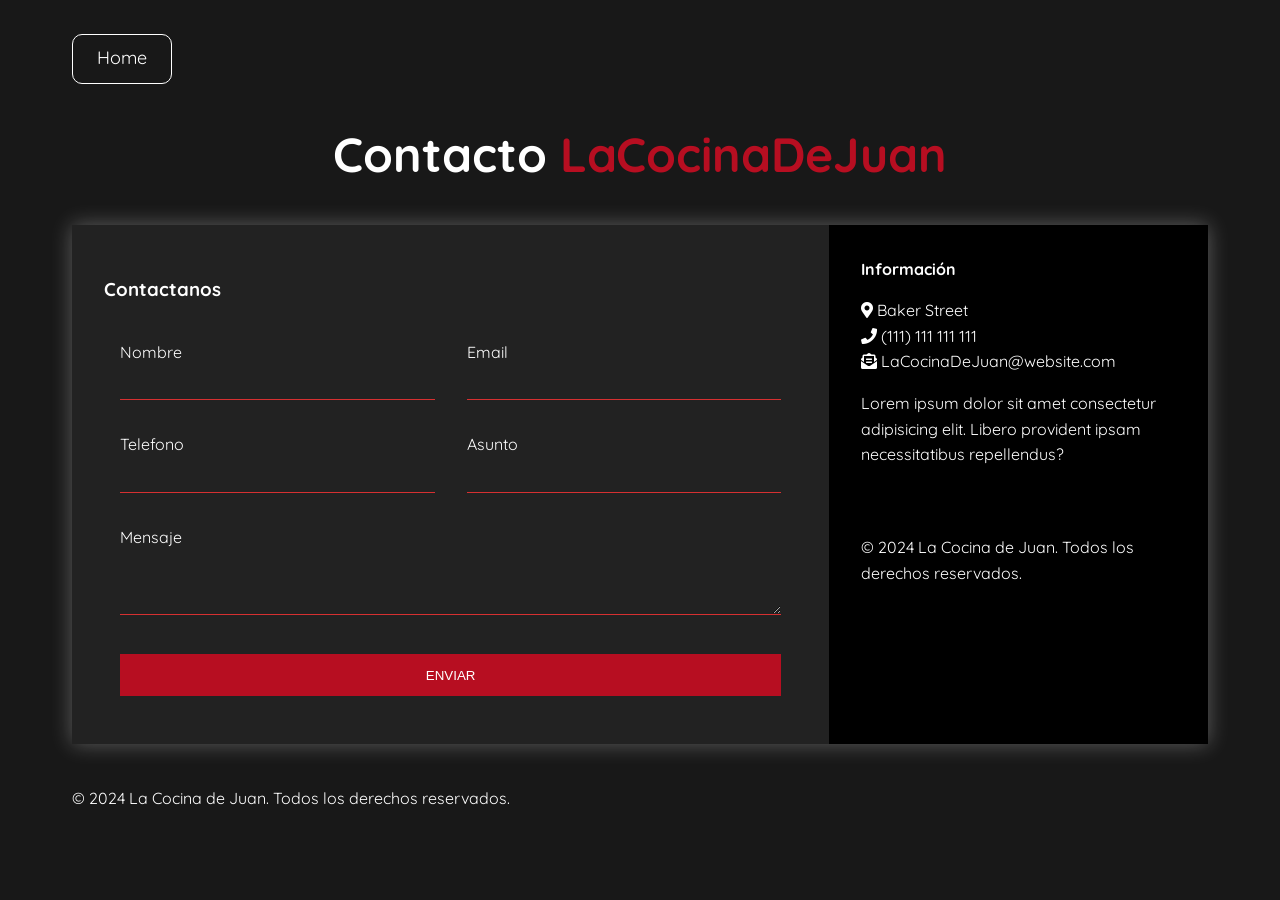
<file: pages/form.html>
<!DOCTYPE html>
<html lang="en">
<head>
    <meta charset="UTF-8">
    <meta name="viewport" content="width=device-width, initial-scale=1.0">
    <meta http-equiv="X-UA-Compatible" content="ie=edge">
    <link rel="stylesheet" href="../css/form.css">
    <!-- GOOGLE FONTs -->
    <link href="https://fonts.googleapis.com/css?family=Quicksand" rel="stylesheet">
    <!-- FONT AWESOME -->
    <link rel="stylesheet" href="https://use.fontawesome.com/releases/v5.8.1/css/all.css" integrity="sha384-50oBUHEmvpQ+1lW4y57PTFmhCaXp0ML5d60M1M7uH2+nqUivzIebhndOJK28anvf" crossorigin="anonymous">
    <!-- ANIMATE CSS -->
    <link rel="stylesheet" href="https://cdnjs.cloudflare.com/ajax/libs/animate.css/3.7.0/animate.min.css">
</head>
<body>
    
    <div class="content">
        <br>
        <div><a href="../index.html" class="boton-volver">Home</a></div>

        <h1 class="logo">Contacto <span>LaCocinaDeJuan</span></h1>

        <div class="contact-wrapper animated bounceInUp">
            <div class="contact-form">
                <h3>Contactanos</h3>
                <form action="">
                    <p>
                        <label>Nombre</label>
                        <input type="text" name="fullname">
                    </p>
                    <p>
                        <label>Email </label>
                        <input type="email" name="email">
                    </p>
                    <p>
                        <label>Telefono</label>
                        <input type="tel" name="phone">
                    </p>
                    <p>
                        <label>Asunto</label>
                        <input type="text" name="affair">
                    </p>
                    <p class="block">
                       <label>Mensaje</label> 
                        <textarea name="message" rows="3"></textarea>
                    </p>
                    <p class="block">
                        <button>
                            Enviar
                        </button>
                    </p>
                </form>
            </div>
            <div class="contact-info">
                <h4>Información</h4>
                <ul>
                    <li><i class="fas fa-map-marker-alt"></i> Baker Street</li>
                    <li><i class="fas fa-phone"></i> (111) 111 111 111</li>
                    <li><i class="fas fa-envelope-open-text"></i> LaCocinaDeJuan@website.com</li>
                </ul>
                <p>Lorem ipsum dolor sit amet consectetur adipisicing elit. Libero provident ipsam necessitatibus repellendus?</p>
                <br>
                <br>
                <p>&copy; 2024 La Cocina de Juan. Todos los derechos reservados.</p>
            </div>
        </div>

    </div>
    
    <br>
    <p>&copy; 2024 La Cocina de Juan. Todos los derechos reservados.</p>
<br>


</body>
</html>
</file>
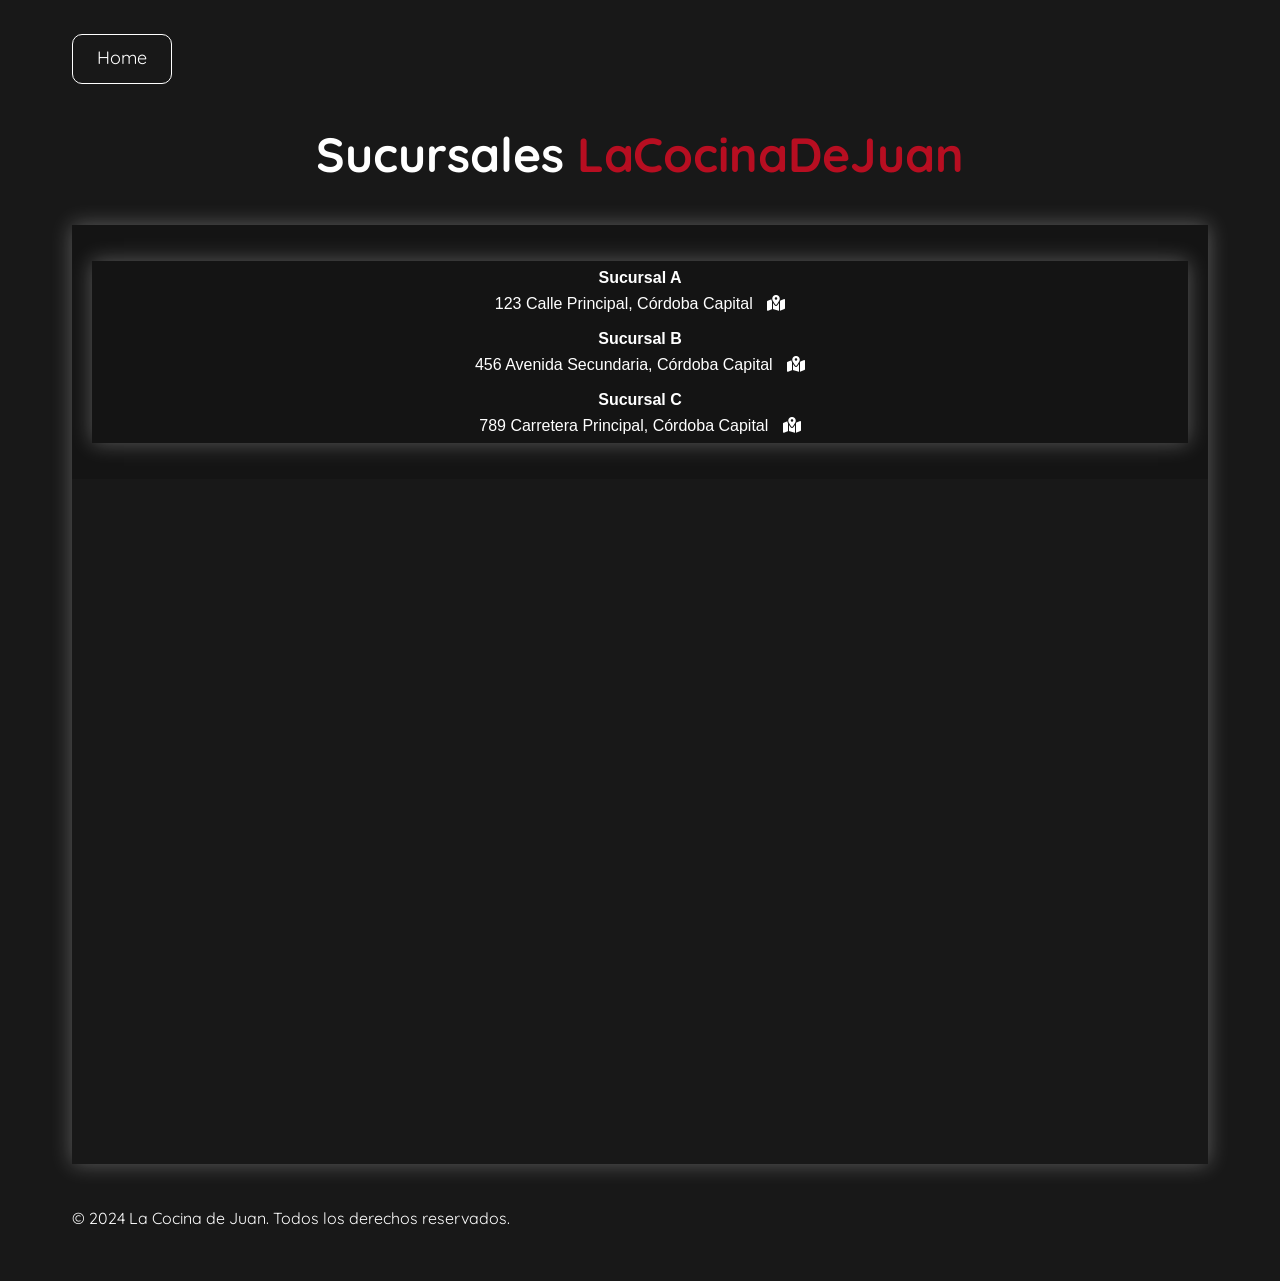
<file: pages/location.html>
<!DOCTYPE html>
<html lang="es">
<head>
<meta charset="UTF-8">
<meta name="viewport" content="width=device-width, initial-scale=1.0">
<link rel="stylesheet" type="text/css" href="../css/location.css">
<link href="https://fonts.googleapis.com/css?family=Quicksand" rel="stylesheet">
<link rel="stylesheet" href="https://cdnjs.cloudflare.com/ajax/libs/animate.css/3.7.0/animate.min.css">
<!-- ANIMATE CSS -->
<link rel="stylesheet" href="https://cdnjs.cloudflare.com/ajax/libs/animate.css/3.7.0/animate.min.css">
 <!-- FONT AWESOME -->
 <link rel="stylesheet" href="https://cdnjs.cloudflare.com/ajax/libs/font-awesome/6.0.0-beta3/css/all.min.css">
  <!-- GOOGLE FONTs -->
  <link href="https://fonts.googleapis.com/css?family=Quicksand" rel="stylesheet">
  
</head>
<body>

<title>Sucursales</title>
<br>
<div><a href="../index.html" class="boton-volver">Home</a></div>


    <h1 class="logo">Sucursales <span>LaCocinaDeJuan</span></h1>

    <div class="sucursales-wrapper animated bounceInUp">

<!-- Lista de sucursales -->
<div class="sucursales">
    <ul>
        <li>
            <div class="sucursal">
                <strong>Sucursal A</strong><br>
                123 Calle Principal, Córdoba Capital
                <i class="fa-solid fa-map-location-dot"></i>
            </div>
        </li>
        <li>
            <div class="sucursal">
                <strong>Sucursal B</strong><br>
                456 Avenida Secundaria, Córdoba Capital
                <i class="fa-solid fa-map-location-dot"></i>
            </div>
        </li>
        <li>
            <div class="sucursal">
                <strong>Sucursal C</strong><br>
                789 Carretera Principal, Córdoba Capital
                <i class="fa-solid fa-map-location-dot"></i>
            </div>
        </li>
    </ul>
</div>

<!-- Mapa de Google Maps -->
<div class="mapouter">
    <div class="gmap_canvas">
        <iframe width="820" height="560" id="gmap_canvas" src="https://maps.google.com/maps?q=cordoba%2C+Argentina&t=&z=13&ie=UTF8&iwloc=&output=embed" frameborder="0" scrolling="no" marginheight="0" marginwidth="0"></iframe>
        <a href="https://online.stopwatch-timer.net"></a><br><a href="https://textcaseconvert.com"></a><br>
    </div>
</div>
</div>
<br>
    <p>&copy; 2024 La Cocina de Juan. Todos los derechos reservados.</p>
<br>


</body>
</html>
</file>
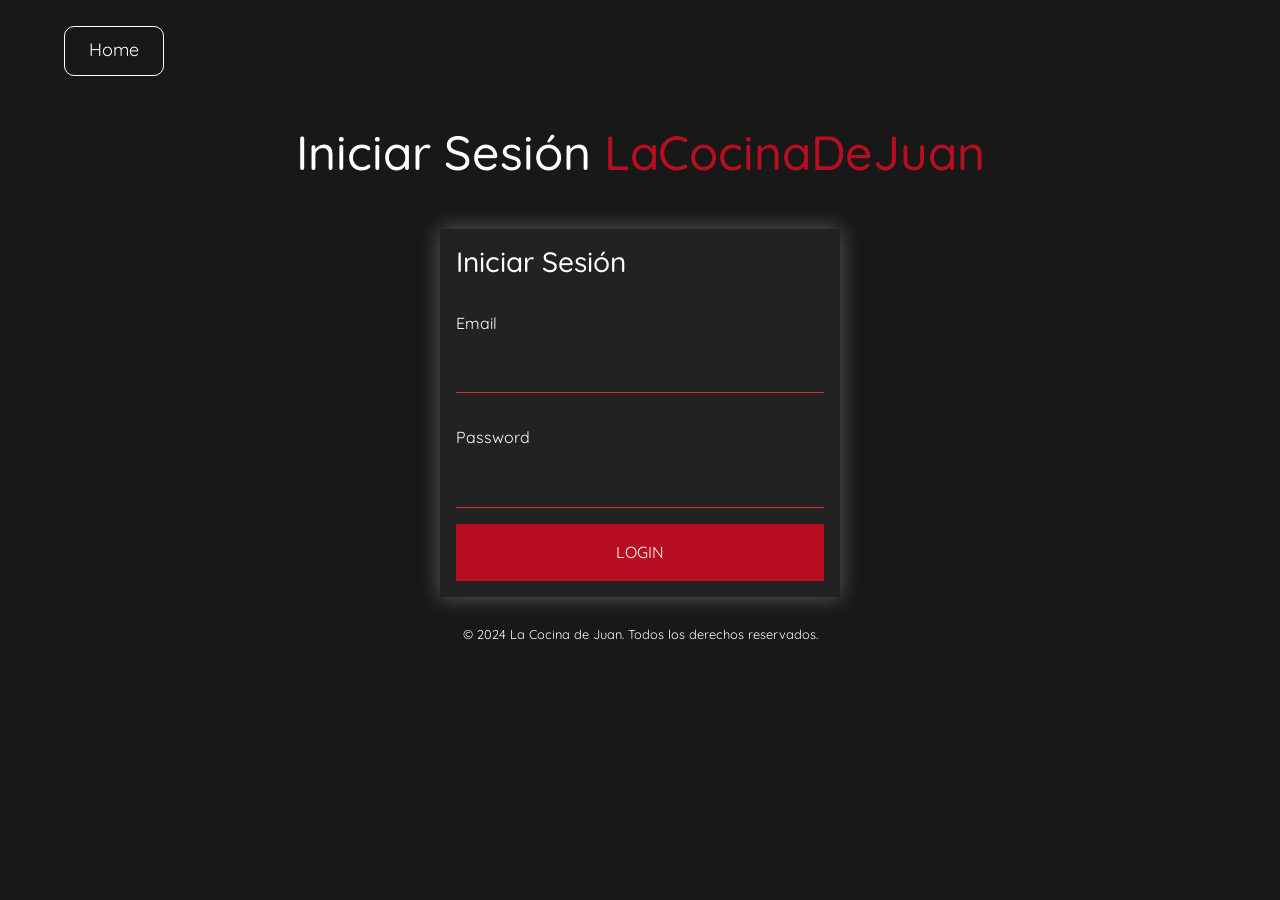
<file: pages/login.html>
<!DOCTYPE html>
<html lang="en">
<head>
    <meta charset="UTF-8">
    <meta name="viewport" content="width=device-width, initial-scale=1.0">
    <meta http-equiv="X-UA-Compatible" content="ie=edge">
    <link rel="stylesheet" href="https://cdn.jsdelivr.net/npm/bootstrap@4.6.2/dist/css/bootstrap.min.css" integrity="sha384-xOolHFLEh07PJGoPkLv1IbcEPTNtaed2xpHsD9ESMhqIYd0nLMwNLD69Npy4HI+N" crossorigin="anonymous">
    <link rel="stylesheet" href="../css/login.css">
    <!-- GOOGLE FONTs -->
    <link href="https://fonts.googleapis.com/css?family=Quicksand" rel="stylesheet">
    <!-- FONT AWESOME -->
    <link rel="stylesheet" href="https://use.fontawesome.com/releases/v5.8.1/css/all.css" integrity="sha384-50oBUHEmvpQ+1lW4y57PTFmhCaXp0ML5d60M1M7uH2+nqUivzIebhndOJK28anvf" crossorigin="anonymous">
    <!-- ANIMATE CSS -->
    <link rel="stylesheet" href="https://cdnjs.cloudflare.com/ajax/libs/animate.css/3.7.0/animate.min.css">
    <title>Iniciar Sesión</title>
</head>
<body>
    
    <div class="content">
        <br>
        <div><a href="../index.html" class="boton-volver">Home</a></div>

        <h1 class="logo my-5">Iniciar Sesión <span>LaCocinaDeJuan</span></h1>

        <div class="contact-wrapper animated bounceInUp">
            <div class="contact-form">
                <h3>Iniciar Sesión</h3>
                <form id="loginForm" class="flex-column">
                    <div class="my-4">
                        <label>Email</label>
                        <input type="text" name="email" id="email" >
                        <span id="emailError" class="error mb-2"></span>
                    </div>
                    <div class="my-2">
                        <label>Password</label>
                        <input type="password" name="password" id="password" >
                        <span id="passwordError" class="error"></span>
                    </div>
                    <div class="mt-2">
                        <button type="submit">Login</button>
                    </div>
                </form>
                
            </div>
            
        </div>
        <div class="mt-4 text-center">
            <small>&copy; 2024 La Cocina de Juan. Todos los derechos reservados.</small>
        </div>
    </div>
    <br>
    <br>
    <script src="../js/login.js"></script>
</body>
</html>
</file>
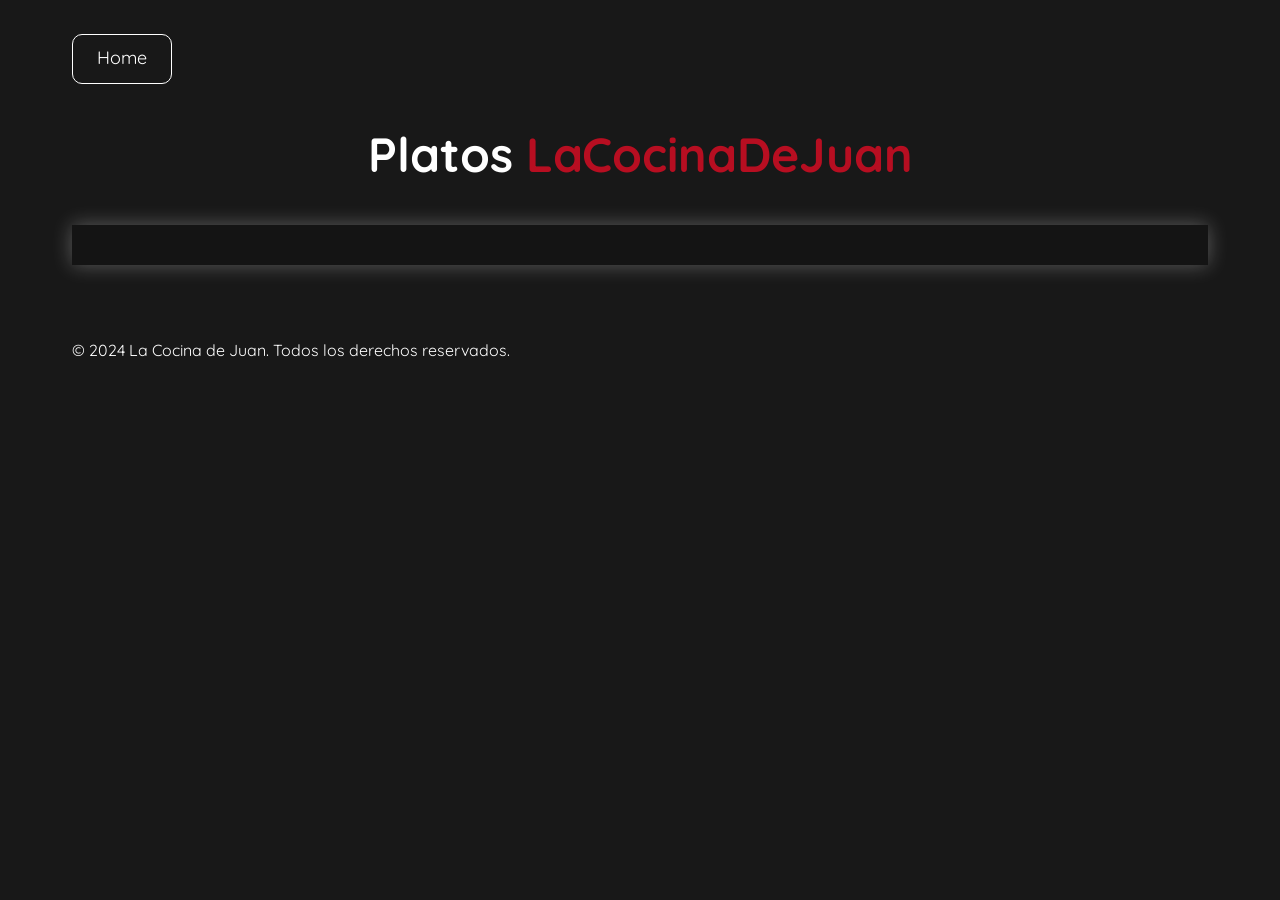
<file: pages/menuPlatos.html>
<!DOCTYPE html>
<html lang="es">
  <head>
    <meta charset="UTF-8" />
    <meta name="viewport" content="width=device-width, initial-scale=1.0" />
    <link rel="stylesheet" type="text/css" href="../css/location.css" />
    <link
      href="https://fonts.googleapis.com/css?family=Quicksand"
      rel="stylesheet"
    />

    <link
      rel="stylesheet"
      href="https://cdnjs.cloudflare.com/ajax/libs/animate.css/3.7.0/animate.min.css"
    />
    <!-- ANIMATE CSS -->
    <link
      rel="stylesheet"
      href="https://cdnjs.cloudflare.com/ajax/libs/animate.css/3.7.0/animate.min.css"
    />
    <!-- FONT AWESOME -->
    <link
      rel="stylesheet"
      href="https://cdnjs.cloudflare.com/ajax/libs/font-awesome/6.0.0-beta3/css/all.min.css"
    />
    <!-- GOOGLE FONTs -->
    <link
      href="https://fonts.googleapis.com/css?family=Quicksand"
      rel="stylesheet"
    />
  </head>
  <style>
    /* Estilos para el loader */
    .loader {
      border: 16px solid #f3f3f3;
      border-radius: 50% rgb(183, 14, 35);
      width: 120px;
      height: 120px;
      animation: spin 2s linear infinite;
      display: none; /* Oculto por defecto */
      margin: auto;
    }

    @keyframes spin {
      0% {
        transform: rotate(0deg);
      }
      100% {
        transform: rotate(360deg);
      }
    }

    .sucursales {
      display: flex;
      flex-wrap: wrap;
      gap: 10px;
    }

    .card {
      border: 1px solid #ccc;
      border-radius: 8px;
      width: 200px;
      overflow: hidden;
      text-align: center;
    }

    .card img {
      width: 100%;
      height: auto;
    }

    .card-body {
      padding: 10px;
    }
  </style>
  <body>
    <title>Sucursales</title>
    <br />
    <div><a href="../index.html" class="boton-volver">Home</a></div>

    <h1 class="logo">Platos <span>LaCocinaDeJuan</span></h1>

    <div class="sucursales-wrapper animated bounceInUp">
         <!-- loader -->
    <div class="loader" id="loader"></div>
      <!-- Lista de sucursales -->
      <div class="sucursales"></div>
    </div>
    <br />
    <p>&copy; 2024 La Cocina de Juan. Todos los derechos reservados.</p>
    <br />

    <script src="../js/menuPlatos.js"></script>
  </body>
</html>
</file>
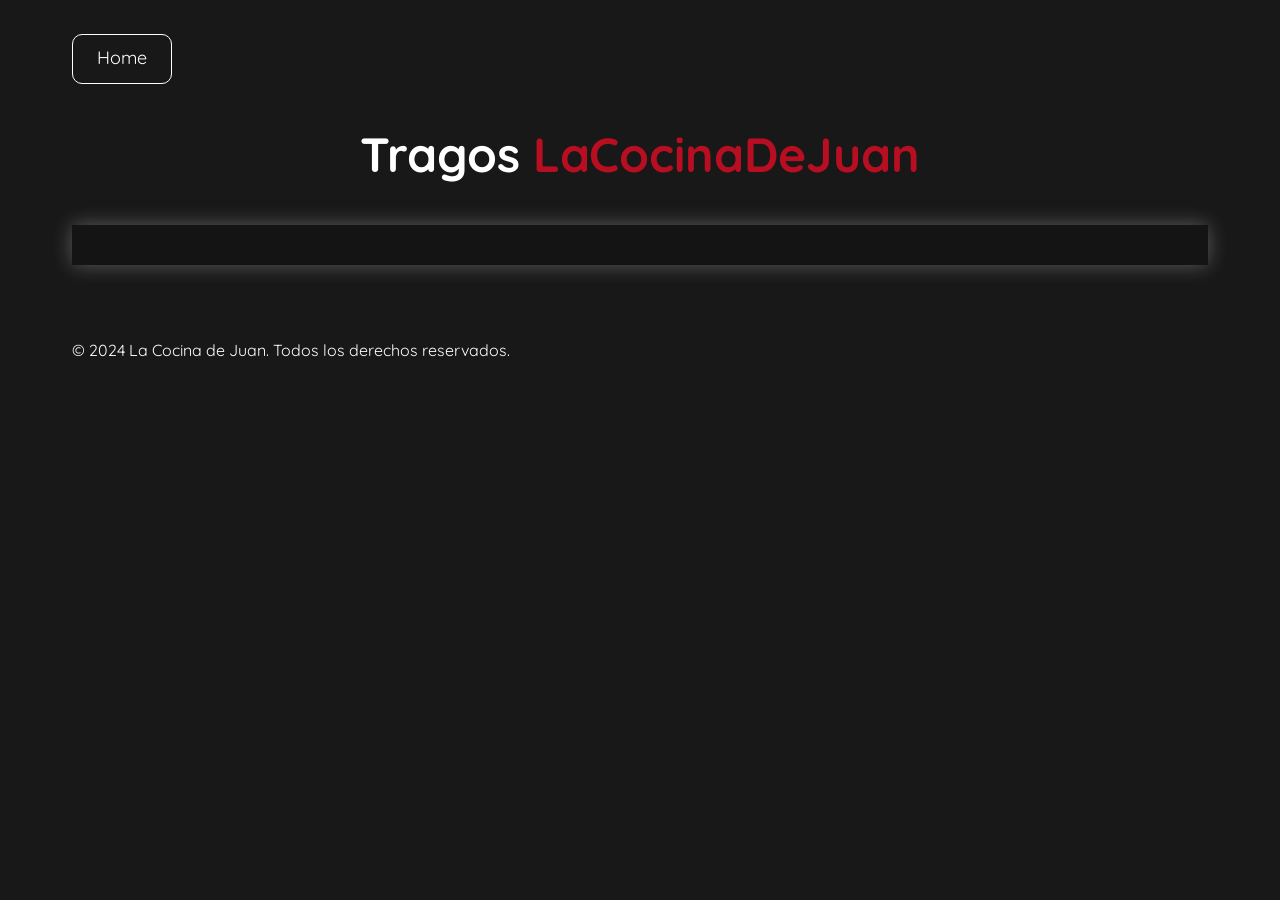
<file: pages/menuTragos.html>
<!DOCTYPE html>
<html lang="es">
<head>
<meta charset="UTF-8">
<meta name="viewport" content="width=device-width, initial-scale=1.0">
<link rel="stylesheet" type="text/css" href="../css/location.css">
<link href="https://fonts.googleapis.com/css?family=Quicksand" rel="stylesheet">
<link rel="stylesheet" href="../css/menuTragos.css">
<link rel="stylesheet" href="https://cdnjs.cloudflare.com/ajax/libs/animate.css/3.7.0/animate.min.css">
<!-- ANIMATE CSS -->
<link rel="stylesheet" href="https://cdnjs.cloudflare.com/ajax/libs/animate.css/3.7.0/animate.min.css">
 <!-- FONT AWESOME -->
 <link rel="stylesheet" href="https://cdnjs.cloudflare.com/ajax/libs/font-awesome/6.0.0-beta3/css/all.min.css">
  <!-- GOOGLE FONTs -->
  <link href="https://fonts.googleapis.com/css?family=Quicksand" rel="stylesheet">
  
</head>
    <style>
        
    </style>
<body>

<title>Sucursales</title>
<br>
<div><a href="../index.html" class="boton-volver">Home</a></div>


    <h1 class="logo">Tragos <span>LaCocinaDeJuan</span></h1>

    <div class="sucursales-wrapper animated bounceInUp">
    
    <!-- loader -->
    <div class="loader" id="loader"></div>
<!-- Lista de sucursales -->
<div class="sucursales">
    
</div>


</div>
<br>
    <p>&copy; 2024 La Cocina de Juan. Todos los derechos reservados.</p>
<br>

    <script src="../js/menuTragos.js"></script>
</body>
</html>
</file>
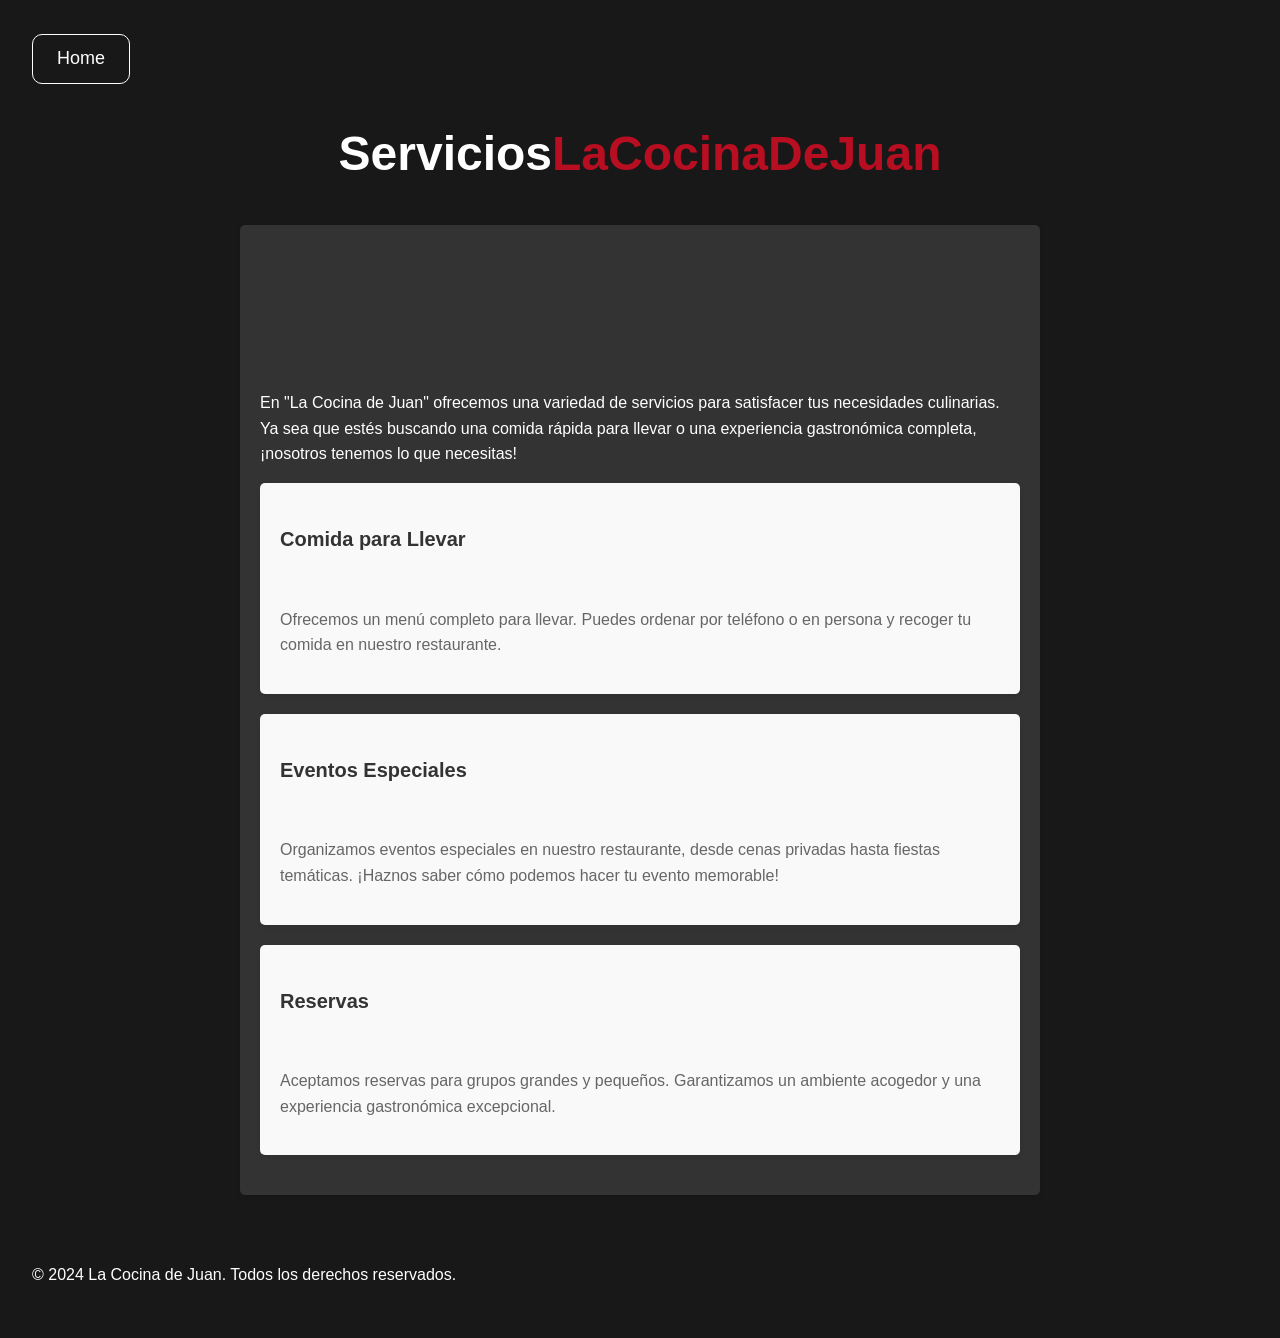
<file: pages/servicios.html>
<!DOCTYPE html>
<html lang="es">
<head>
    <meta charset="UTF-8">
    <meta name="viewport" content="width=device-width, initial-scale=1.0">
    <link rel="stylesheet" type="text/css" href="../css/servicios.css">
    <title>La Cocina de Juan - Servicios</title>
    
</head>
<body>
    <header>
        <br>
        <div><a href="../index.html" class="boton-volver">Home</a></div>
        <h1 class="logo">Servicios<span>LaCocinaDeJuan</span></h1>
    </header>
    <section class="servicios">
        <h2>Nuestros Servicios</h2>
        <br>
        <br>
        <p>En "La Cocina de Juan" ofrecemos una variedad de servicios para satisfacer tus necesidades culinarias. Ya sea que estés buscando una comida rápida para llevar o una experiencia gastronómica completa, ¡nosotros tenemos lo que necesitas!</p>
        <div class="servicio">
            <h3>Comida para Llevar</h3>
            <br>
            <p>Ofrecemos un menú completo para llevar. Puedes ordenar por teléfono o en persona y recoger tu comida en nuestro restaurante.</p>
        </div>
        <div class="servicio">
            <h3>Eventos Especiales</h3>
            <br>
            <p>Organizamos eventos especiales en nuestro restaurante, desde cenas privadas hasta fiestas temáticas. ¡Haznos saber cómo podemos hacer tu evento memorable!</p>
        </div>
        <div class="servicio">
            <h3>Reservas</h3>
            <br>
            <p>Aceptamos reservas para grupos grandes y pequeños. Garantizamos un ambiente acogedor y una experiencia gastronómica excepcional.</p>
        </div>
    </section>
     <br>
     <br>
    <footer>
        <p>&copy; 2024 La Cocina de Juan. Todos los derechos reservados.</p>
    </footer>
    <br>
</body>
</html>
</file>
<file: css/form.css>
/*---Formulario---*/

* {
    box-sizing: border-box;
}

body {
    background: #181818;
    color: #fff;
    line-height: 1.6;
    font-family: 'Quicksand', sans-serif;
    padding: 0 1.5em;
}

.container {
    max-width: 1170px;
    margin-left: auto;
    margin-right: auto;
    padding: 1.5em;
}

ul {
    list-style: none;
    padding: 0;
}

.logo {
    text-align: center;
    font-size: 3em;
}

.logo span {
    color: #B70E21;
}

.contact-wrapper {
    box-shadow: 0 0 20px 0 rgba(255, 255, 255, .3);
}

.contact-wrapper > * {
    padding: 1em;
}

.contact-form {
    background: #222222;
}

.contact-form form {
    display: grid;
    grid-template-columns: 1fr 1fr;
}

.contact-form form label {
    display: block;
}

.contact-form form p {
    margin: 0;
    padding: 1em;
}

.contact-form form .block {
    grid-column: 1 / 3;
}

.contact-form form button,
.contact-form form input,
.contact-form form textarea {
    width: 100%;
    padding: .7em;
    border: none;
    background: none;
    outline: 0;
    color: #fff;
    border-bottom: 1px solid #d63031;
}

.contact-form form button {
    background: #B70E21;
    border: 0;
    text-transform: uppercase;
    padding: 1em;
}

.contact-form form button:hover,
.contact-form form button:focus {
    background: #d63031;
    color: #fff;
    transition: background-color 1s ease-out;
    outline: 0;
}

/* CONTACT INFO */
.contact-info {
    background: #000;
}

.contact-info h4, .contact-info ul, .contact-info p {
    text-align: center;
    margin: 0 0 1rem 0;
}

/* LARGE SIZE */
@media(min-width: 700px) {
    body {
        padding: 0 4em;
    }
    .contact-wrapper {
        display: grid;
        grid-template-columns: 2fr 1fr;
    }
    .contact-wrapper > * {
        padding: 2em;
    }
    .contact-info h4,
    .contact-info ul,
    .contact-info p {
        text-align: left;
    }
}
.boton-volver {
    display: inline-block;
    padding: 0.6rem 1.5rem;
    color: white;
    text-decoration: none;
    border-radius: 10px;
    transition: 0.5s;
    border: 1px solid white;
    font-size: 18px;
}

.boton-volver:hover {
    transform: scale(1.1);
    background-color: #B70E21;
    border: 1px solid white;
}

.boton-volver:hover div {
    cursor: pointer;
}

.boton-volver div {
    color: white;
    font-size: 1.5rem;
    margin-right: 10px;
    display: none;
}
</file>
<file: css/location.css>
/*---Formulario---*/

* {
    box-sizing: border-box;
}

body {
    background: #181818;
    color: #fff;
    line-height: 1.6;
    font-family: 'Quicksand', sans-serif;
    padding: 0 1.5em;
}

.container {
    max-width: 1170px;
    margin-left: auto;
    margin-right: auto;
    padding: 2em;
}

.sucursales ul {
    list-style: none;
    padding: 0;
}
.sucursales ul li {
    padding: .3em;
}
.sucursales li fa-solid fa-map-location-dot {
    margin-right: 10px;

}

.logo {
    text-align: center;
    font-size: 3em;
}

.logo span {
    color: #B70E21;
}

.sucursales-wrapper {
    box-shadow: 0 0 20px 0 rgba(255, 255, 255, .3);
}

.sucursales-wrapper > * {
    padding: 1em;
}
.sucursales 

/* sucursales */
.sucursales {
    background: #000;
}

.sucursales {
    text-align: center;
    margin: 0 0 2rem 0;
}



/* LARGE SIZE */
@media(min-width: 700px) {
    body {
        padding: 0 4em;
    }
    .contact-wrapper {
        display: grid;
        grid-template-columns: 2fr 1fr;
    }
    .contact-wrapper > * {
        padding: 2em;
    }
    .contact-info h4,
    .contact-info ul,
    .contact-info p,
    .gmap_canvas {
        text-align: left;
    }
}
.gmap_canvas {
    position: relative;
    padding-bottom: 56.25%; /* Proporción 16:9 */
    height: 0;
    overflow: hidden;
    margin: 0 10%; /* Margen del 5% en los lados derecho e izquierdo */
}

.sucursales {
    font-family: Arial, sans-serif;
    background-color: #141414; /* Color de fondo */
    padding: 20px;
}

ul {
    list-style-type: none; /* Eliminar los puntos de la lista */
    padding: 0;
    box-shadow: 0 0 20px 0 rgba(255, 255, 255, .3);
}


.sucursal i {
    margin-left: 10px; /* Espacio entre el texto y el icono */
}.boton-volver {
    display: inline-block;
    padding: 0.6rem 1.5rem;
    color: white;
    text-decoration: none;
    border-radius: 10px;
    transition: 0.5s;
    border: 1px solid white;
    font-size: 18px;
}

.boton-volver:hover {
    transform: scale(1.1);
    background-color: #B70E21;
    border: 1px solid white;
}

.boton-volver:hover div {
    cursor: pointer;
}

.boton-volver div {
    color: white;
    font-size: 1.5rem;
    margin-right: 10px;
    display: none;
}

/*diseño para la sección de inicio*/
</file>
<file: css/login.css>
* {
    box-sizing: border-box;
}

body {
    background: #181818;
    color: #fff;
    line-height: 1.6;
    font-family: 'Quicksand', sans-serif;
    padding: 0 1.5em;
}

.container {
    max-width: 1170px;
    margin-left: auto;
    margin-right: auto;
    padding: 1.5em;
}

ul {
    list-style: none;
    padding: 0;
}

.logo {
    text-align: center;
    font-size: 3em;
}

.logo span {
    color: #B70E21;
}

.contact-wrapper {
    box-shadow: 0 0 20px 0 rgba(255, 255, 255, .3);
    max-width: 400px;
    width: 100%;
    margin: 0 auto;
}

.contact-wrapper > * {
    padding: 1em;
}

.contact-form {
    background: #222222;
}

.contact-form form {
    display: grid;
    grid-template-columns: 1fr;
}

.contact-form form label {
    display: block;
}

.contact-form form p {
    margin: 0;
    padding: 1em;
}

.contact-form form .block {
    grid-column: 1 / 3;
}

.contact-form form button,
.contact-form form input,
.contact-form form textarea {
    width: 100%;
    padding: .7em;
    border: none;
    background: none;
    outline: 0;
    color: #fff;
    border-bottom: 1px solid #d63031;
}

.contact-form form button {
    background: #B70E21;
    border: 0;
    text-transform: uppercase;
    padding: 1em;
}

.contact-form form button:hover,
.contact-form form button:focus {
    background: #d63031;
    color: #fff;
    transition: background-color 1s ease-out;
    outline: 0;
}

.contact-form{
    max-width: 600px;
}

/* LARGE SIZE */
@media(min-width: 700px) {
    body {
        padding: 0 4em;
    }
}
.boton-volver {
    display: inline-block;
    padding: 0.6rem 1.5rem;
    color: white;
    text-decoration: none;
    border-radius: 10px;
    transition: 0.5s;
    border: 1px solid white;
    font-size: 18px;
}

.boton-volver:hover {
    transform: scale(1.1);
    background-color: #B70E21;
    border: 1px solid white;
}

.boton-volver:hover div {
    cursor: pointer;
}

.boton-volver div {
    color: white;
    font-size: 1.5rem;
    margin-right: 10px;
    display: none;
}
</file>
<file: css/menuTragos.css>
/* Estilos para el loader */
.loader {
    border: 16px solid #f3f3f3;
    border-radius: 50% rgb(183,14,35);
    width: 120px;
    height: 120px;
    animation: spin 2s linear infinite;
    display: none; /* Oculto por defecto */
    margin: auto;
}

@keyframes spin {
    0% { transform: rotate(0deg); }
    100% { transform: rotate(360deg); }
}

.sucursales {
    display: flex;
    flex-wrap: wrap;
    gap: 10px;
    justify-content: center;
}

.card {
    border: 1px solid #ccc;
    border-radius: 8px;
    width: 200px;
    overflow: hidden;
    text-align: center;
}

.card img {
    width: 100%;
    height: auto;
}

.card-body {
    padding: 10px;
}

@media screen and (max-width: 513px) {
    .card {
        width: 90%;
    }
}
</file>
<file: css/servicios.css>
/* Estilos específicos para la sección de servicios */

* {
    box-sizing: border-box;
}

body {
    background: #181818;
    color: #fff;
    line-height: 1.6;
    font-family: 'Quicksand', sans-serif;
    padding: 0 1.5em;
}

.container {
    max-width: 1170px;
    margin-left: auto;
    margin-right: auto;
    padding: 1.5em;
}

.logo {
    text-align: center;
    font-size: 3em;
}

.logo span {
    color: #B70E21;
}

.contact-wrapper {
    box-shadow: 0 0 20px 0 rgba(255, 255, 255, .3);
}

.contact-wrapper > * {
    padding: 1em;
}

.contact-form {
    background: #222222;
}
.servicios {
    max-width: 800px;
    margin: 0 auto;
    padding: 20px;
    background-color: #333;
    border-radius: 5px;
    box-shadow: 0 2px 4px rgba(0, 0, 0, 0.1);
}

.servicios h2 {
    color: #333;
    font-size: 24px;
    margin-bottom: 20px;
}

.servicio {
    margin-bottom: 20px;
    padding: 20px;
    background-color: #f9f9f9;
    border-radius: 5px;
    box-shadow: 0 2px 4px rgba(0, 0, 0, 0.1);
}

.servicio h3 {
    color: #333;
    font-size: 20px;
    margin-bottom: 10px;
}

.servicio p {
    color: #666;
    font-size: 16px;
}
.boton-volver {
    display: inline-block;
    padding: 0.6rem 1.5rem;
    color: white;
    text-decoration: none;
    border-radius: 10px;
    transition: 0.5s;
    border: 1px solid white;
    font-size: 18px;
}

.boton-volver:hover {
    transform: scale(1.1);
    background-color: #B70E21;
    border: 1px solid white;
}

.boton-volver:hover div {
    cursor: pointer;
}

.boton-volver div {
    color: white;
    font-size: 1.5rem;
    margin-right: 10px;
    display: none;
}
</file>
